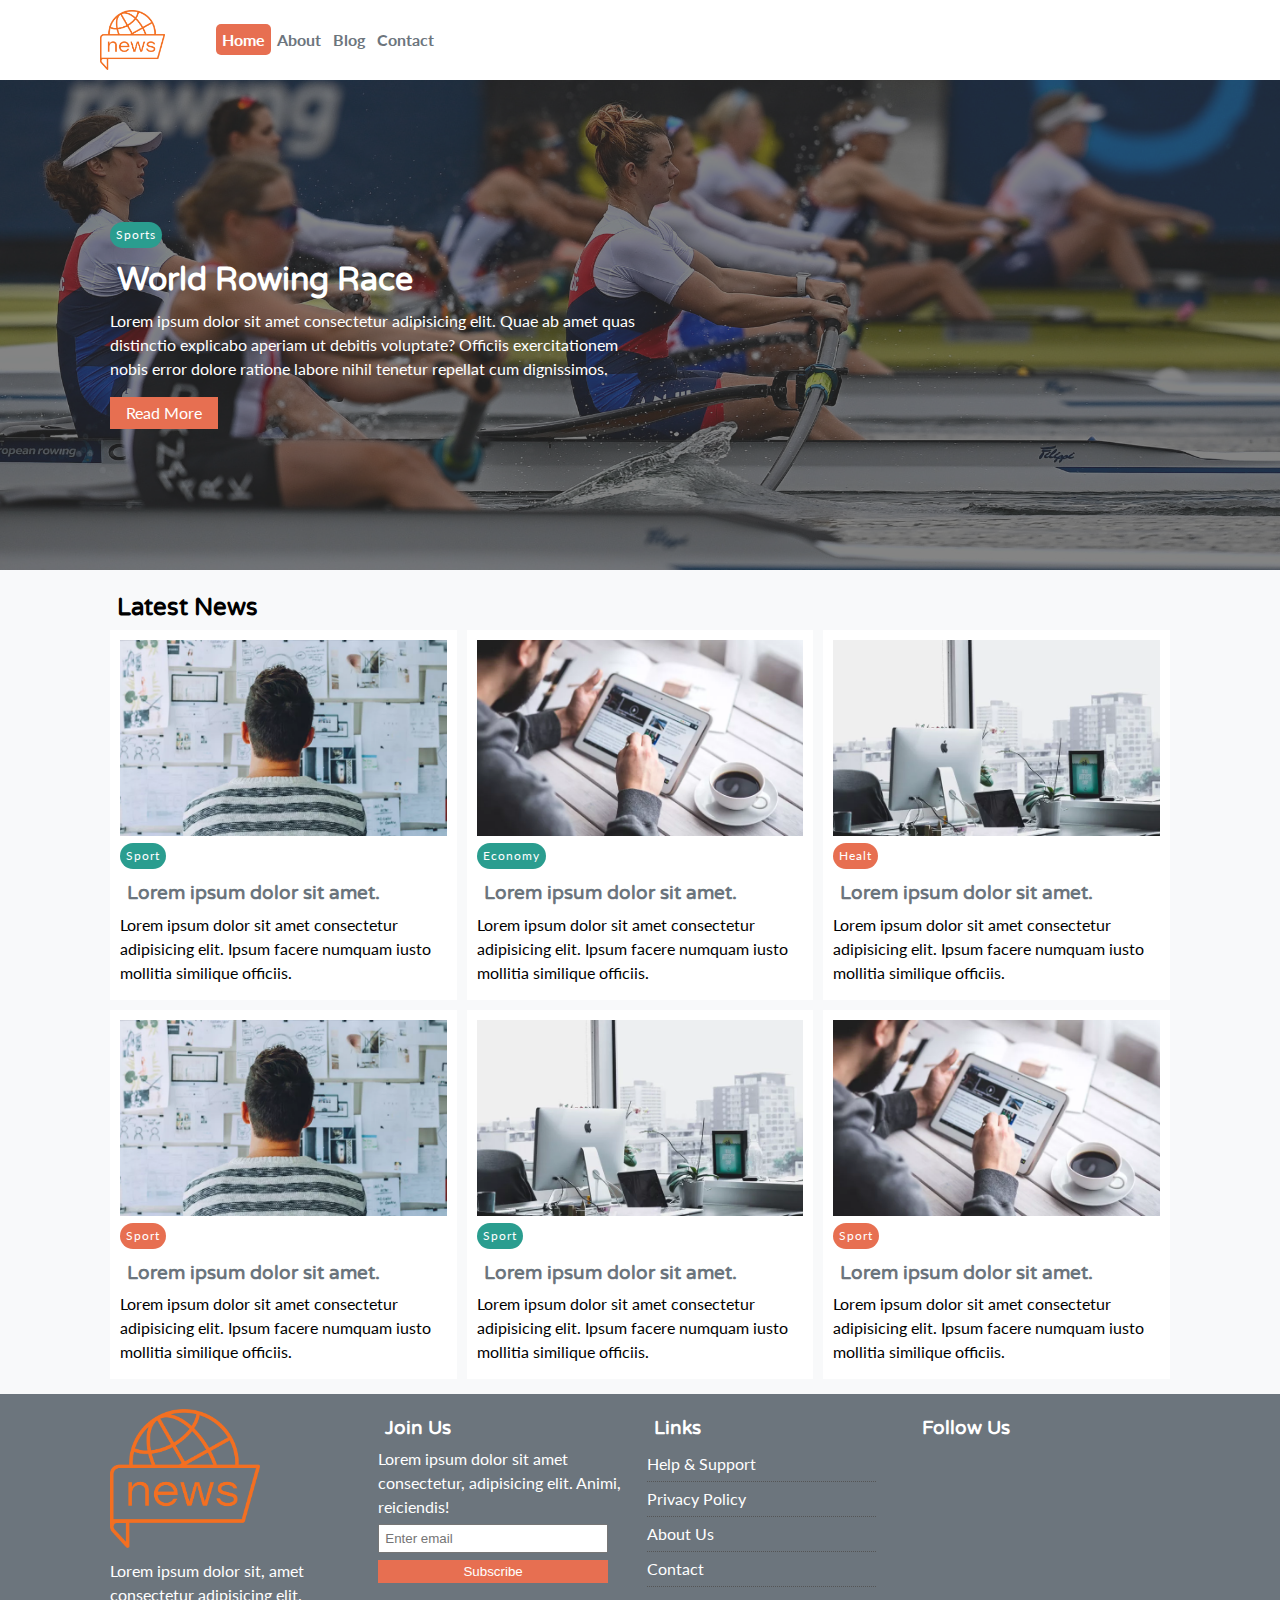
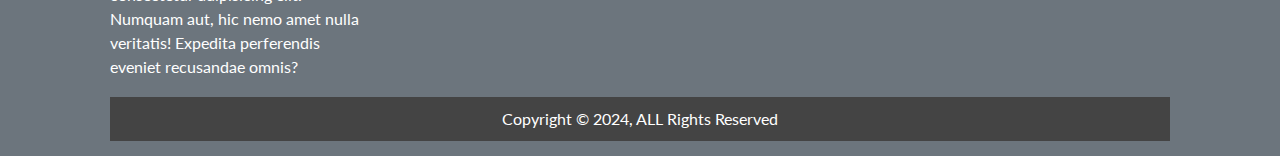
<file: index.html>
<!DOCTYPE html>
<html lang="en">
<head>
    <meta charset="UTF-8">
    <meta http-equiv="X-UA-Compatible" content="IE=edge">
    <meta name="viewport" content="width=device-width, initial-scale=1.0">
    <link rel="stylesheet" href="css/style.css">
    <link rel="stylesheet" href="https://cdnjs.cloudflare.com/ajax/libs/font-awesome/5.9.0/css/all.min.css" integrity="sha512-q3eWabyZPc1XTCmF+8/LuE1ozpg5xxn7iO89yfSOd5/oKvyqLngoNGsx8jq92Y8eXJ/IRxQbEC+FGSYxtk2oiw==" crossorigin="anonymous" referrerpolicy="no-referrer" />
    <link href="https://fonts.googleapis.com/css2?family=Lato&family=Varela+Round&display=swap" rel="stylesheet">
    <link rel="stylesheet" media="screen and (max-width: 768px)" href="css/mobile.css">
    <title>New Site</title>
</head>
<body>
    <!-- navbar -->
    <div id="main-nav" class="nav">
        <div class="container">
            <img src="img/logo.png" alt="" class="logo">
            <ul>
                <li><a class="active" href="index.html">Home</a></li>
                <li><a href="#">About</a></li>
                <li><a href="#">Blog</a></li>
                <li><a href="#">Contact</a></li>
            </ul>
            <div class="social-icons">
                <a href="#"><i class="fab fa-facebook fa-2x"></i></a>
                <a href="#"><i class="fab fa-twitter fa-2x"></i></a>
                <a href="#"><i class="fab fa-instagram fa-2x"></i></a>
                <a href="#"><i class="fab fa-youtube fa-2x"></i></a>
            </div>
        </div>
    </div>

    <!-- header -->
    <header id="header">
        <div class="container">
            <div class="header-container">
                <div class="header-content">
                    <div class="category bg-secondary">Sports</div>
                    <h1>World Rowing Race</h1>
                    <p class="mb-4">Lorem ipsum dolor sit amet consectetur 
                        adipisicing elit. Quae ab amet quas distinctio 
                        explicabo aperiam ut debitis voluptate? 
                        Officiis exercitationem nobis error dolore 
                        ratione labore nihil tenetur repellat cum 
                        dignissimos.</p>
                    <a href="#" class="btn btn-primary">Read More</a>
                </div>
            </div>
        </div>
    </header>
    <!-- articles -->
    <section id="main-articles" class="py-2">
        <div class="container">
            <h2>Latest News</h2>
            <div class="articles-container">
                <article class="card">
                    <img src="img/img-1.webp" alt="">
                    <div>
                        <div class="category bg-secondary">Sport</div>
                        <h3><a href="article.html">Lorem ipsum dolor sit amet.</a></h3>
                        <p>Lorem ipsum dolor sit amet consectetur adipisicing elit. 
                        Ipsum facere numquam iusto mollitia similique officiis.</p>
                    </div>
                </article>
                <article class="card">
                    <img src="img/img-2.webp" alt="">
                    <div>
                        <div class="category bg-secondary">Economy</div>
                        <h3><a href="article.html">Lorem ipsum dolor sit amet.</a></h3>
                        <p>Lorem ipsum dolor sit amet consectetur adipisicing elit. 
                        Ipsum facere numquam iusto mollitia similique officiis.</p>
                    </div>
                </article>
                <article class="card">
                    <img src="img/img-3.webp" alt="">
                    <div>
                        <div class="category bg-primary">Healt</div>
                        <h3><a href="article.html">Lorem ipsum dolor sit amet.</a></h3>
                        <p>Lorem ipsum dolor sit amet consectetur adipisicing elit. 
                        Ipsum facere numquam iusto mollitia similique officiis.</p>
                    </div>
                </article>
                <article class="card">
                    <img src="img/img-1.webp" alt="">
                    <div>
                        <div class="category bg-primary">Sport</div>
                        <h3><a href="article.html">Lorem ipsum dolor sit amet.</a></h3>
                        <p>Lorem ipsum dolor sit amet consectetur adipisicing elit. 
                        Ipsum facere numquam iusto mollitia similique officiis.</p>
                    </div>
                </article>
                <article class="card">
                    <img src="img/img-3.webp" alt="">
                    <div>
                        <div class="category bg-secondary">Sport</div>
                        <h3><a href="article.html">Lorem ipsum dolor sit amet.</a></h3>
                        <p>Lorem ipsum dolor sit amet consectetur adipisicing elit. 
                        Ipsum facere numquam iusto mollitia similique officiis.</p>
                    </div>
                </article>
                <article class="card">
                    <img src="img/img-2.webp" alt="">
                    <div>
                        <div class="category bg-primary">Sport</div>
                        <h3><a href="article.html">Lorem ipsum dolor sit amet.</a></h3>
                        <p>Lorem ipsum dolor sit amet consectetur adipisicing elit. 
                        Ipsum facere numquam iusto mollitia similique officiis.</p>
                    </div>
                </article>
            </div>
        </div>
    </section>

    <!-- footer -->
    <footer id="main-footer" class="py-2">
        <div class="container footer-container">
            <div>
                <img src="img/logo.png" alt="">
                <p>Lorem ipsum dolor sit, amet consectetur adipisicing elit. 
                    Numquam aut, hic nemo amet nulla veritatis! Expedita 
                    perferendis eveniet recusandae omnis?
                </p>
            </div>
            <div>
                <h3>Join Us</h3>
                <p>Lorem ipsum dolor sit amet consectetur, adipisicing elit. Animi, reiciendis!</p>
                <form action="">
                    <input type="email" name="" id="" placeholder="Enter email">
                    <input type="submit" value="Subscribe" class="btn btn-primary">
                </form>
            </div>
            <div>
                <h3>Links</h3>
                <ul>
                    <li><a href="">Help & Support</a></li>
                    <li><a href="">Privacy Policy</a></li>
                    <li><a href="">About Us</a></li>
                    <li><a href="">Contact</a></li>
                </ul>
            </div>
            <div>
                <h3>Follow Us</h3>
                <div>
                    <a href="#"><i class="fab fa-facebook fa-2x"></i></a>
                    <a href="#"><i class="fab fa-twitter fa-2x"></i></a>
                    <a href="#"><i class="fab fa-instagram fa-2x"></i></a>
                    <a href="#"><i class="fab fa-youtube fa-2x"></i></a>
                </div>
            </div>
            <div>
                <p>Copyright &copy; 2024, ALL Rights Reserved</p>
            </div>
        </div>
    </footer>

</body>
</html>
</file>
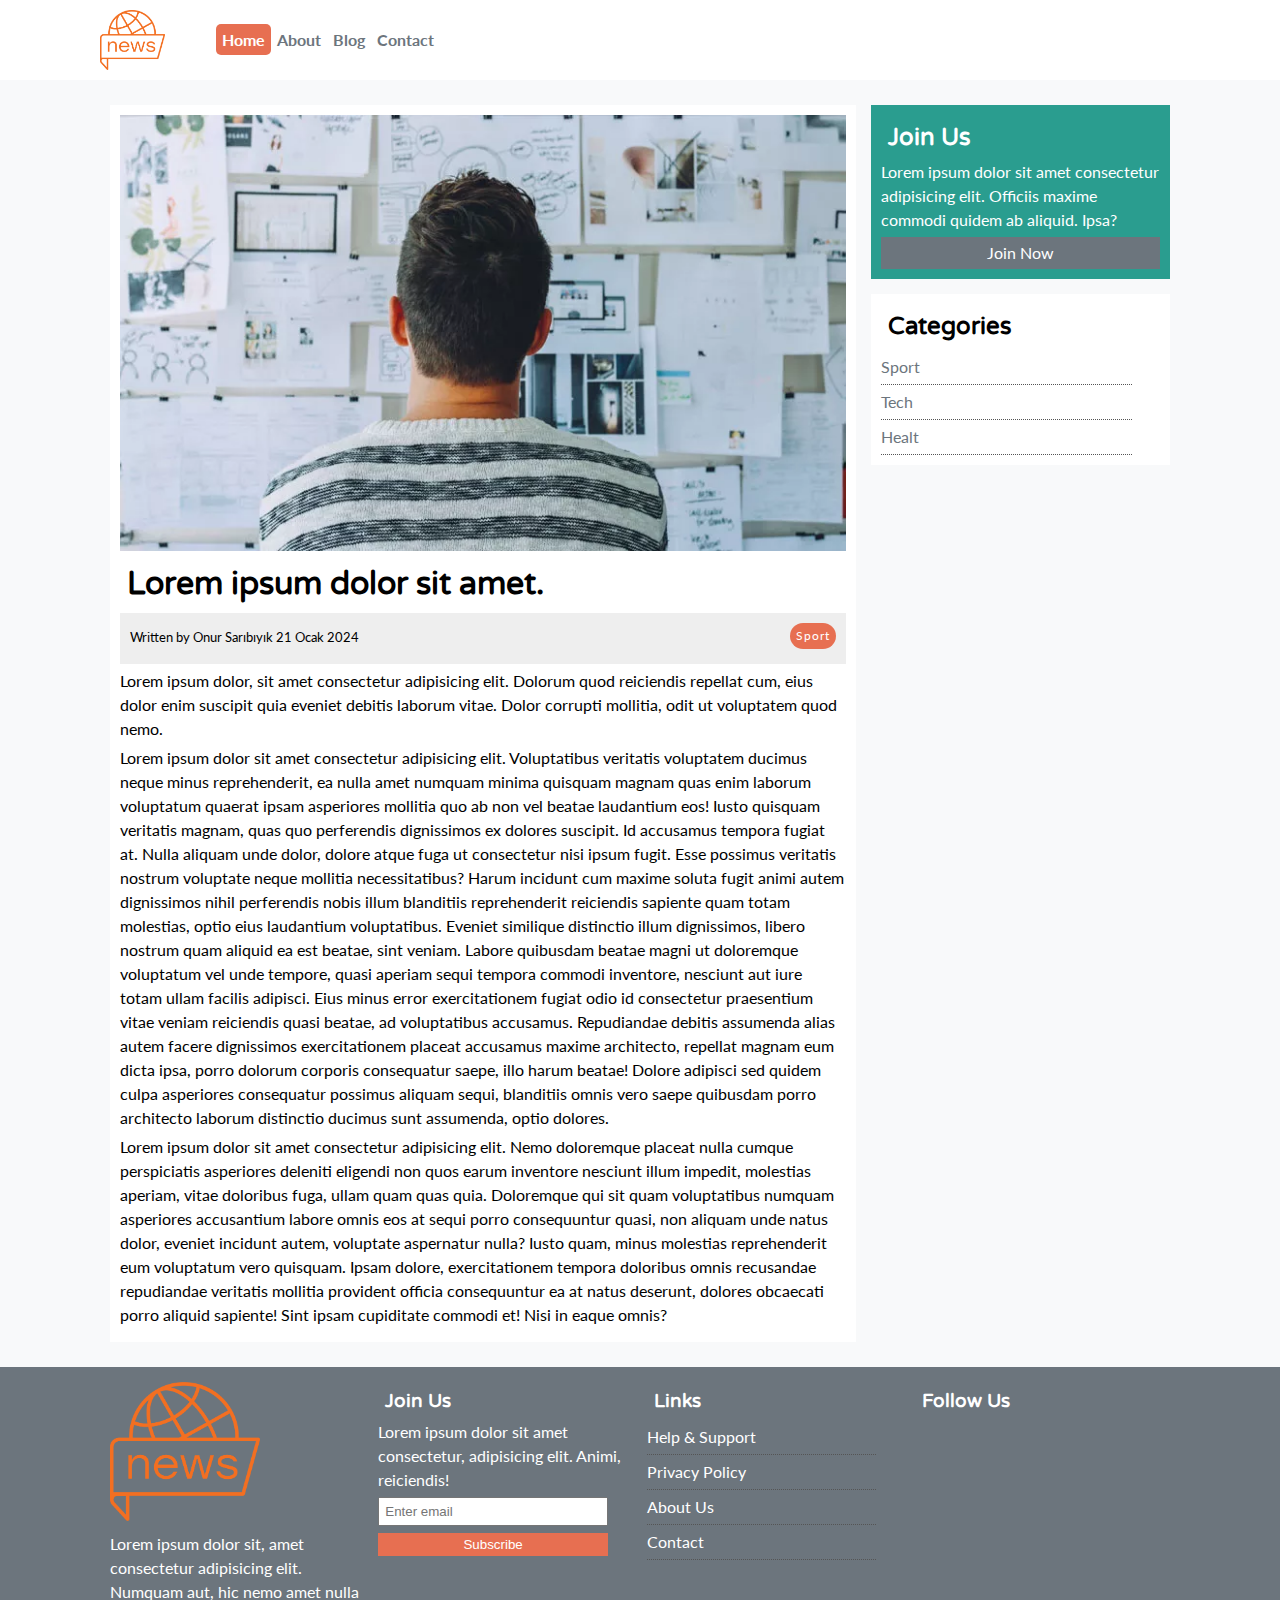
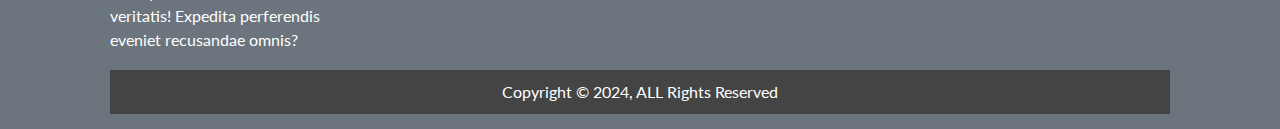
<file: article.html>
<!DOCTYPE html>
<html lang="en">
<head>
    <meta charset="UTF-8">
    <meta http-equiv="X-UA-Compatible" content="IE=edge">
    <meta name="viewport" content="width=device-width, initial-scale=1.0">
    <link rel="stylesheet" href="css/style.css">
    <link rel="stylesheet" href="https://cdnjs.cloudflare.com/ajax/libs/font-awesome/5.9.0/css/all.min.css" integrity="sha512-q3eWabyZPc1XTCmF+8/LuE1ozpg5xxn7iO89yfSOd5/oKvyqLngoNGsx8jq92Y8eXJ/IRxQbEC+FGSYxtk2oiw==" crossorigin="anonymous" referrerpolicy="no-referrer" />
    <link href="https://fonts.googleapis.com/css2?family=Lato&family=Varela+Round&display=swap" rel="stylesheet">
    <link rel="stylesheet" media="screen and (max-width: 768px)" href="css/mobile.css">
    <title>New Site</title>
</head>
<body>
    <!-- navbar -->
    <div id="main-nav" class="nav">
        <div class="container">
            <img src="img/logo.png" alt="" class="logo">
            <ul>
                <li><a class="active" href="index.html">Home</a></li>
                <li><a href="#">About</a></li>
                <li><a href="#">Blog</a></li>
                <li><a href="#">Contact</a></li>
            </ul>
            <div class="social-icons">
                <a href="#"><i class="fab fa-facebook fa-2x"></i></a>
                <a href="#"><i class="fab fa-twitter fa-2x"></i></a>
                <a href="#"><i class="fab fa-instagram fa-2x"></i></a>
                <a href="#"><i class="fab fa-youtube fa-2x"></i></a>
            </div>
        </div>
    </div>

    <section id="articles">
        <div class="container">
            <div class="page-container">
                <article id="article" class="card">
                    <img src="img/img-1.webp" alt="">
                    <h1>Lorem ipsum dolor sit amet.</h1>
                    <div class="meta">
                        <small>
                            <i class="fas fa-user"></i> Written by Onur Sarıbıyık 21 Ocak 2024
                        </small>
                        <div class="category bg-primary">Sport</div>
                    </div>
                    <p>
                        Lorem ipsum dolor, sit amet consectetur adipisicing elit. 
                        Dolorum quod reiciendis repellat cum, eius dolor enim 
                        suscipit quia eveniet debitis laborum vitae. Dolor 
                        corrupti mollitia, odit ut voluptatem quod nemo.
                    </p>
                    <p>
                        Lorem ipsum dolor sit amet consectetur adipisicing elit. 
                        Voluptatibus veritatis voluptatem ducimus neque minus 
                        reprehenderit, ea nulla amet numquam minima quisquam magnam
                        quas enim laborum voluptatum quaerat ipsam asperiores 
                        mollitia quo ab non vel beatae laudantium eos! Iusto 
                        quisquam veritatis magnam, quas quo perferendis 
                        dignissimos ex dolores suscipit. Id accusamus tempora 
                        fugiat at. Nulla aliquam unde dolor, dolore atque fuga ut 
                        consectetur nisi ipsum fugit. Esse possimus veritatis 
                        nostrum voluptate neque mollitia necessitatibus? Harum 
                        incidunt cum maxime soluta fugit animi autem dignissimos 
                        nihil perferendis nobis illum blanditiis reprehenderit                            reiciendis sapiente quam totam molestias, optio eius 
                        laudantium voluptatibus. Eveniet similique distinctio 
                        illum dignissimos, libero nostrum quam aliquid ea est 
                        beatae, sint veniam. Labore quibusdam beatae magni ut 
                        doloremque voluptatum vel unde tempore, quasi aperiam 
                        sequi tempora commodi inventore, nesciunt aut iure totam 
                        ullam facilis adipisci. Eius minus error exercitationem
                        fugiat odio id consectetur praesentium vitae veniam 
                        reiciendis quasi beatae, ad voluptatibus accusamus. 
                        Repudiandae debitis assumenda alias autem facere 
                        dignissimos exercitationem placeat accusamus maxime 
                        architecto, repellat magnam eum dicta ipsa, porro 
                        dolorum corporis consequatur saepe, illo harum beatae! 
                        Dolore adipisci sed quidem culpa asperiores consequatur 
                        possimus aliquam sequi, blanditiis omnis vero saepe 
                        quibusdam porro architecto laborum distinctio ducimus                             sunt assumenda, optio dolores.
                    </p>
                    <p>
                        Lorem ipsum dolor sit amet consectetur adipisicing elit. 
                        Nemo doloremque placeat nulla cumque perspiciatis 
                        asperiores deleniti eligendi non quos earum inventore 
                        nesciunt illum impedit, molestias aperiam, vitae doloribus 
                        fuga, ullam quam quas quia. Doloremque qui sit quam 
                        voluptatibus numquam asperiores accusantium labore omnis 
                        eos at sequi porro consequuntur quasi, non aliquam unde 
                        natus dolor, eveniet incidunt autem, voluptate aspernatur 
                        nulla? Iusto quam, minus molestias reprehenderit eum 
                        voluptatum vero quisquam. Ipsam dolore, exercitationem 
                        tempora doloribus omnis recusandae repudiandae veritatis 
                        mollitia provident officia consequuntur ea at natus 
                        deserunt, dolores obcaecati porro aliquid sapiente! 
                        Sint ipsam cupiditate commodi et! Nisi in eaque omnis?
                    </p>
                </article>
                <aside class="card bg-secondary">
                    <h2>Join Us</h2>
                    <p>
                        Lorem ipsum dolor sit amet consectetur adipisicing elit. 
                        Officiis maxime commodi quidem ab aliquid. Ipsa?
                    </p>
                    <a href="#" class="btn btn-dark btn-block">Join Now</a>
                </aside>
                <aside id="categories" class="card">
                    <h2>Categories</h2>
                    <ul>
                        <li><a href="#"><i class="fas fa-chevron-right"></i>Sport</a></li>
                        <li><a href="#"><i class="fas fa-chevron-right"></i>Tech</a></li>
                        <li><a href="#"><i class="fas fa-chevron-right"></i>Healt</a></li>
                    </ul>
                </aside>
            </div>
        </div>
    </section>

    <!-- footer -->
    <footer id="main-footer" class="py-2">
        <div class="container footer-container">
            <div>
                <img src="img/logo.png" alt="">
                <p>Lorem ipsum dolor sit, amet consectetur adipisicing elit. 
                    Numquam aut, hic nemo amet nulla veritatis! Expedita 
                    perferendis eveniet recusandae omnis?
                </p>
            </div>
            <div>
                <h3>Join Us</h3>
                <p>Lorem ipsum dolor sit amet consectetur, adipisicing elit. Animi, reiciendis!</p>
                <form action="">
                    <input type="email" name="" id="" placeholder="Enter email">
                    <input type="submit" value="Subscribe" class="btn btn-primary">
                </form>
            </div>
            <div>
                <h3>Links</h3>
                <ul>
                    <li><a href="">Help & Support</a></li>
                    <li><a href="">Privacy Policy</a></li>
                    <li><a href="">About Us</a></li>
                    <li><a href="">Contact</a></li>
                </ul>
            </div>
            <div>
                <h3>Follow Us</h3>
                <div>
                    <a href=""><i class="fab fa-facebook fa-2x"></i></a>
                    <a href=""><i class="fab fa-twitter fa-2x"></i></a>
                    <a href=""><i class="fab fa-instagram fa-2x"></i></a>
                    <a href=""><i class="fab fa-youtube fa-2x"></i></a>
                </div>
            </div>
            <div>
                <p>Copyright &copy; 2024, ALL Rights Reserved</p>
            </div>
        </div>
    </footer>

</body>
</html>
</file>
<file: css/style.css>
:root {
    --primary-color: #e76f51;
    --secondary-color: #2a9d8f;
    --light-color: #f8f9fa;
    --dark-color: #6c757d;
    --max-width: 1100px;
}

* {
    margin: 0;
    padding: 0;
    box-sizing: border-box;
}

html {
    font-size: 10px;
}

body {
    font-family: 'lato',sans-serif;
    font-size: 1.6rem;
    line-height: 1.5;
    background-color: var(--light-color);
}

a {
    color: var(--dark-color);
    text-decoration: none;
}

ul {
    list-style: none;
}

img {
    width: 100%;
}

h1,h2,h3,h4,h5,h6 {
    font-family: 'Varela Round',sans-serif;
    margin: .7rem;
    line-height: 1.3;
}

p {
    margin: .5rem 0;
}

/* utils */
.container {
    max-width: var(--max-width);
    margin: 0 auto;
    padding: 0 2rem;
}

.btn {
    display: inline-block;
    border: none;
    background-color: var(--dark-color);
    color: #fff;
    padding: .4rem 1.6rem;
    text-align: center;
}

.btn-light {background-color: var(--light-color);}
.btn-dark {background-color: var(--dark-color);}
.btn-primary {background-color: var(--primary-color);}

.btn:hover {opacity: 0.8;}

.btn-block {
    display: block;
    width: 100%;
    text-align: center;
}

.bg-primary {background-color: var(--primary-color); color: #fff;}
.bg-secondary {background-color: var(--secondary-color) !important;color: #fff;}
.bg-light {background-color: var(--light-color); color: var(--dark-color);}
.bg-dark {background-color: var(--dark-color); color: #fff;}

.p-1 {padding: 0.5rem; }
.p-2 {padding: 0.6rem; }
.p-3 {padding: 0.8rem; }
.p-4 {padding: 1rem; }

.pt-1 {padding-top: 0.5rem; }
.pt-2 {padding-top: 0.6rem; }
.pt-3 {padding-top: 0.8rem; }
.pt-4 {padding-top: 1rem; }

.py-1 { padding-top: 0.5rem;padding-bottom: 0.5rem;}
.py-2 { padding-top: 1.5rem;padding-bottom: 1.5rem;}

.px-1 { padding-right : 0.5rem;padding-left: 0.5rem;}
.px-2 { padding-right: 0.6rem;padding-left: 0.6rem;}

.m-1 {margin: 0.5rem; }
.m-2 {margin: 0.6rem; }
.m-3 {margin: 0.8rem; }
.m-4 {margin: 1rem; }

.mb-1 {margin-bottom: 0.5rem; }
.mb-2 {margin-bottom: 0.6rem; }
.mb-3 {margin-bottom: 0.8rem; }
.mb-4 {margin-bottom: 1.6rem; }

.card {
    background-color: #fff;
    padding: 1rem;
}

.card-primary {
    background-color: var(--primary--color);
    padding: 1rem;
}

.category {
    display: inline-block;
    color: #fff;
    font-size: 1.2rem;
    letter-spacing: 1px;
    padding: .4rem .6rem;
    border-radius: 15px;
    margin-bottom: .5rem;
}

/* navbar */

#main-nav {
    background-color: #fff;
    position: sticky; 
    top: 0;
    z-index: 3;
}

#main-nav .container {
    display: grid;
    grid-template-columns: 0.6fr 3fr 2fr;
    padding: 1rem;
    align-items: center;
}

#main-nav .logo {
    width: 65px;
}

#main-nav ul {
    display: flex;
    justify-self: start;
}

#main-nav ul li a {
    padding: 0.6rem;
    font-weight: bold;
}

#main-nav ul li a.active {
    background-color: var(--primary-color);
    color: #fff;
    border-radius: 5px;
}

#main-nav ul li a:hover {
    background-color: var(--light-color);
    color: var(--dark--color);
}

#main-nav .social-icons {
    justify-self: end;
}

/* header */
#header {
    color: #fff;
    background-color: #333;
    padding: 2rem;
    position: relative;
}

#header::before {
    content: '';
    background: url('../img/rowing.jpeg') no-repeat center center/cover;
    position: absolute;
    top: 0%;
    left: 0%;
    width: 100%;
    height: 100%;
    opacity: 0.4;
}

#header .header-container {
    display: grid;
    grid-template-columns: repeat(2,1fr);
    height: 50vh;
    align-items: center;
    justify-content: center;
}

#header .header-content {
    z-index: 2;
}

/* article */
#main-articles .articles-container {
    display: grid;
    grid-template-columns: repeat(3,1fr);
    gap: 1rem;
}

/* footer */
#main-footer {
    background-color: var(--dark-color);
    color: #fff;
}

#main-footer img {
    width: 150px;
}

#main-footer a {
    color: #fff;
}

#main-footer .footer-container {
    display: grid;
    grid-template-columns: repeat(4,1fr);
    gap: 1.3rem;
}

#main-footer .footer-container > *:last-child {
   background-color: #444;
   grid-column: 1 / span 4;
   padding: .5rem;
   text-align: center;
}

#main-footer .footer-container input[type='email'] {
    width: 90%;
    padding: .5rem;
    margin-bottom: .5rem;
}

#main-footer .footer-container input[type='submit'] {
    width: 90%;
}

#main-footer .footer-container ul li {
    padding: .5rem 0;
    border-bottom: 1px dotted #555;
    width: 90%;
}

#main-footer .footer-container ul li a:hover {
    color: var(--primary-color);
}

/* article details */

.page-container {
    display: grid;
    grid-template-columns: 5fr 2fr;
    margin: 2.5rem 0;
    gap: 1.5rem;
}

.page-container > *:first-child {
    grid-row: 1 / span 3 ;
}

#article .meta {
    display: flex;
    justify-content: space-between;
    align-items: center;
    padding: 1rem;
    background-color: #eee;
}

.page-container #categories ul li {
    padding: .5rem 0;
    border-bottom: 1px dotted #555;
    width: 90%;
}

.page-container #categories ul li a:hover {
    color: var(--primary-color);
}
</file>
<file: css/mobile.css>
#main-nav .social-icons {
    display: none;
}

#main-nav .container {
    grid-template-columns: 1fr;
    gap: 1.2rem;
}

#main-nav ul,
#main-nav img {
    justify-self: center;
}

#main-articles .articles-container {
    grid-template-columns: repeat(2,1fr);
}

@media (max-width: 600px) {
    #header .header-container,
    #main-articles .articles-container,
    #main-footer .footer-container {
        grid-template-columns: 1fr;
    }

    #main-footer .footer-container > *:last-child {
        grid-column: 1;
    }

    #main-footer .footer-container > * {
        border-bottom: 1px dotted #444;
        padding-bottom: 1rem;
    }
    
    .page-container {
        grid-template-columns: 1fr;
    }
}
</file>
